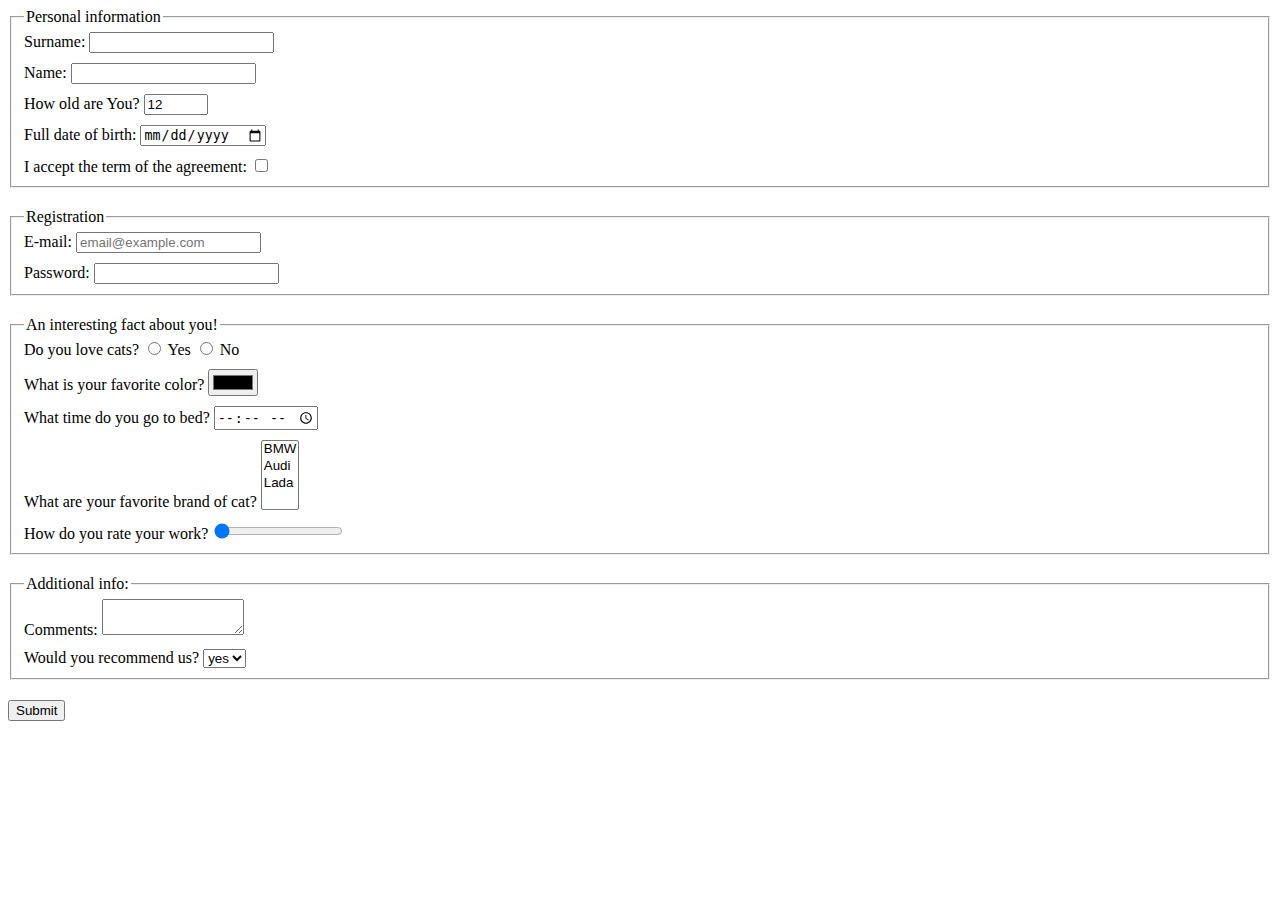
<file: index.html>
<!doctype html><html lang="en"><head><meta charset="UTF-8"><meta name="viewport" content="width=device-width, user-scalable=no, initial-scale=1.0, maximum-scale=1.0, minimum-scale=1.0"><meta http-equiv="X-UA-Compatible" content="ie=edge"><title>HTML Form</title><link rel="stylesheet" href="style.584cdd55.css"></head><body> <form action="https://mate-academy-form-lesson.herokuapp.com/create-application" method="post"> <fieldset> <legend>Personal information</legend> <div class="form-field"> <label> Surname: <input type="text" name="surname" autocomplete="off" required> </label> </div> <div class="form-field"> <label> Name: <input type="text" name="name" autocomplete="off" required> </label> </div> <div class="form-field"> <label> How old are You? <input type="number" name="age" min="1" max="100" value="12" required> </label> </div> <div class="form-field"> <label> Full date of birth: <input type="date" name="birthdate" required> </label> </div> <div class="form-field"> <label> I accept the term of the agreement: <input type="checkbox" name="term"> </label> </div> </fieldset> <fieldset> <legend>Registration</legend> <div class="form-field"> <label> E-mail: <input type="email" name="email" placeholder="email@example.com"> </label> </div> <div class="form-field"> <label> Password: <input type="password" name="password" minlength="8" required> </label> </div> </fieldset> <fieldset> <legend>An interesting fact about you!</legend> <div class="form-field"> Do you love cats? <label> <input type="radio" name="cats" value="yes"> Yes </label> <label> <input type="radio" name="cats" value="no"> No </label> </div> <div class="form-field"> <label> What is your favorite color? <input type="color" name="color"> </label> </div> <div class="form-field"> <label> What time do you go to bed? <input type="time" name="time" step="3600"> </label> </div> <div class="form-field"> <label> What are your favorite brand of cat? <select name="car" size="4" multiple> <option value="bmw">BMW</option> <option value="audi">Audi</option> <option value="lada">Lada</option> </select> </label> </div> <div class="form-field"> <label> How do you rate your work? <input type="range" name="workrate" min="1" max="10" value="1"> </label> </div> </fieldset> <fieldset> <legend>Additional info:</legend> <div class="form-field"> <label> Comments: <textarea name="comments" cols="15" rows="2"></textarea> </label> </div> <div class="form-field"> <label> Would you recommend us? <select name="recommend"> <option value="yes" selected>yes</option> <option value="no">no</option> </select> </label> </div> </fieldset> <button type="submit">Submit</button> </form> <script type="text/javascript" src="main.e97352c4.js"></script> </body></html>
</file>
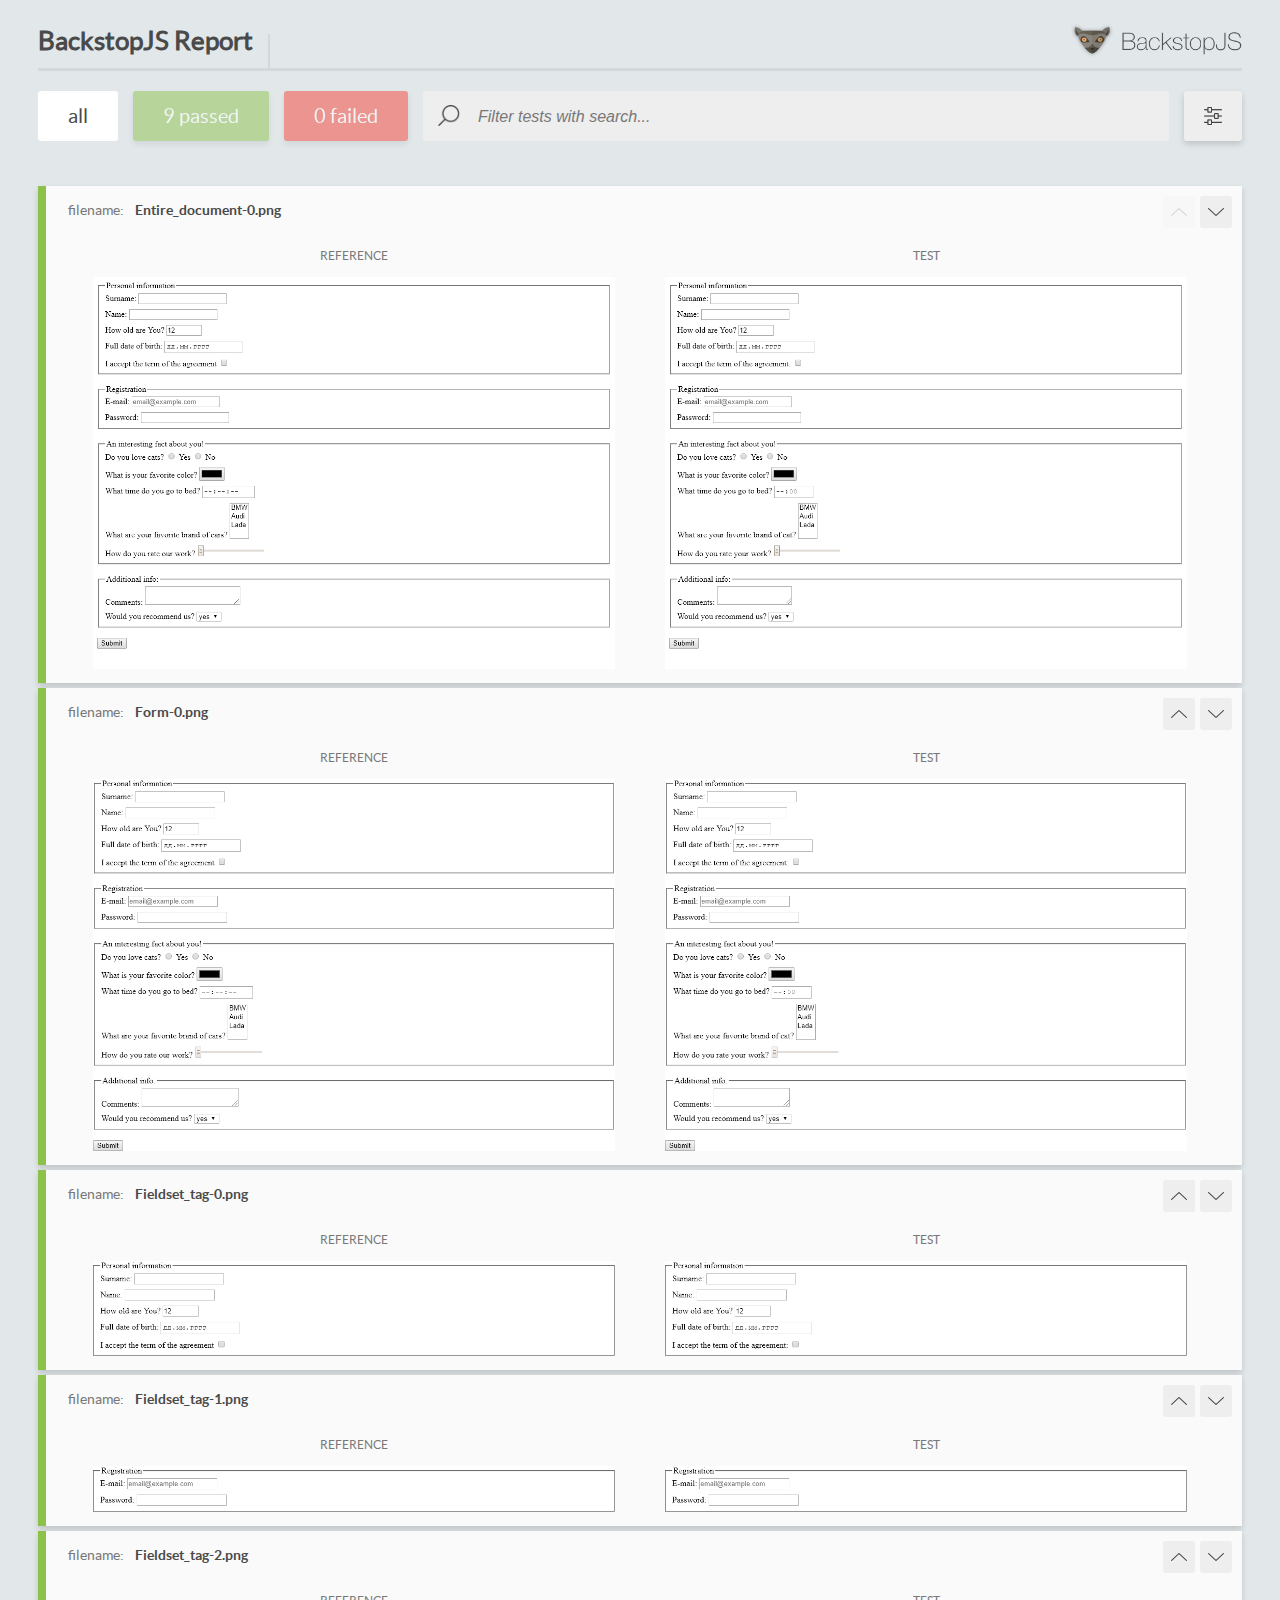
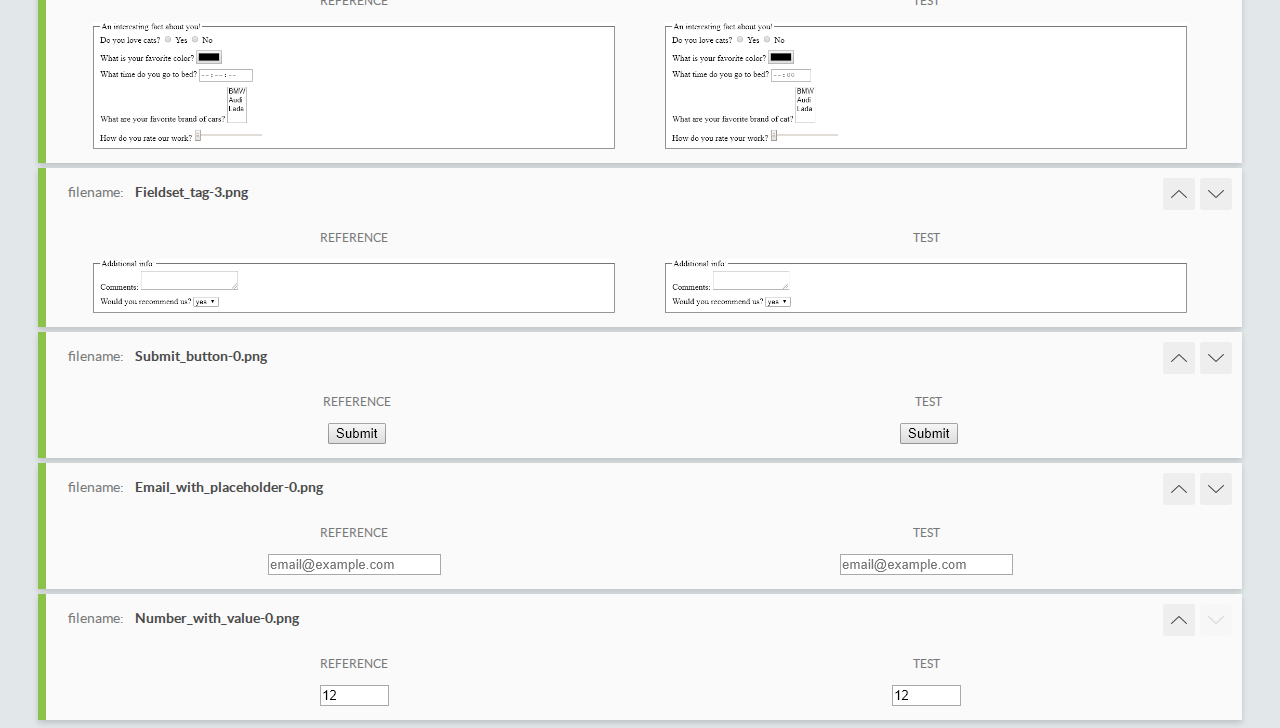
<file: report/html_report/index.html>
<!DOCTYPE html>
<html>
  <head>
    <meta charset="utf-8">
    <title>BackstopJS Report</title>

    <style>
      @font-face {
          font-family: 'latoregular';
          src: url('./assets/fonts/lato-regular-webfont.woff2') format('woff2'),
              url('./assets/fonts/lato-regular-webfont.woff') format('woff');
          font-weight: 400;
          font-style: normal;
      }
      @font-face {
          font-family: 'latobold';
          src: url('./assets/fonts/lato-bold-webfont.woff2') format('woff2'),
              url('./assets/fonts/lato-bold-webfont.woff') format('woff');
          font-weight: 700;
          font-style: normal;
      }

      .ReactModal__Body--open {
          overflow: hidden;
      }
      .ReactModal__Body--open .header {
        display: none;
      }

    </style>
  </head>
  <body style="background-color: #E2E7EA">
    <div id="root">

    </div>
    <script type="text/javascript">
      function report (report) { // eslint-disable-line no-unused-vars
        window.tests = report;
      }
    </script>
    <script type="text/javascript" src="config.js"></script>
    <script type="text/javascript" src="index_bundle.js"></script>
  </body>
</html>
</file>
<file: style.584cdd55.css>
.form-field{margin-bottom:10px;display:block}.form-field:last-child{margin-bottom:0}fieldset{margin-bottom:20px}
/*# sourceMappingURL=style.584cdd55.css.map */
</file>
